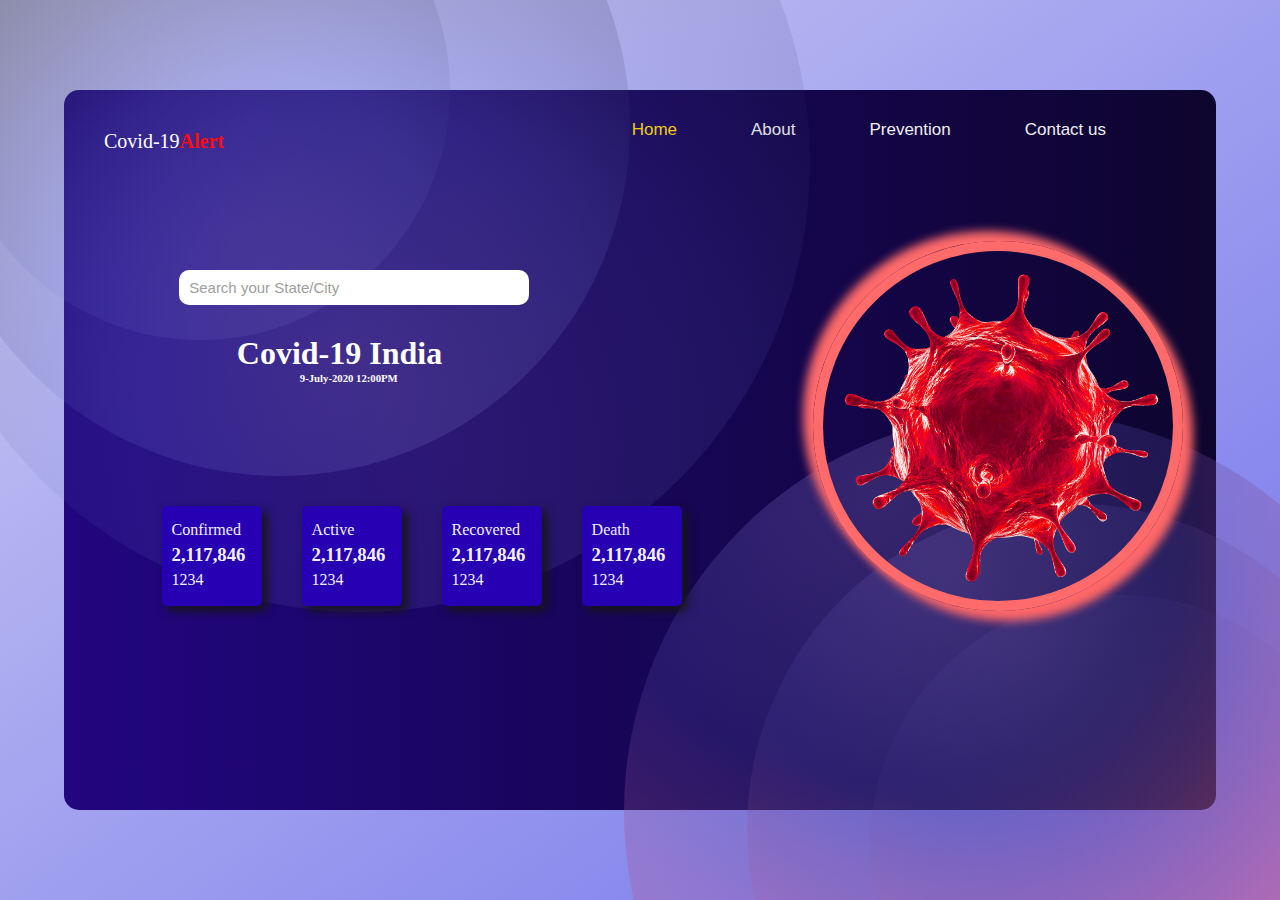
<file: Covid meter/index.html>
<!DOCTYPE html>
<html lang="en">
<head>
    <meta charset="UTF-8">
    <meta name="viewport" content="width=device-width, initial-scale=1.0">
    <meta http-equiv="X-UA-Compatible" content="ie=edge">
    <title>Home | Corona Survey</title>
    <link rel="stylesheet" href="style .css">
</head>
<body>
  <div id="main">
    <div id="circleblue">
        <div id="circleoneb" class="bluecircle"></div>
        <div id="circletwob" class="bluecircle"></div> 
        <div id="circlethreeb"class="bluecircle" ></div>
    </div>
    <div id="circlepurple">
        <div id="circleonep" class="purplecircle"></div>
        <div id="circletwop" class="purplecircle"></div> 
        <div id="circlethreep"class="purplecircle" ></div>
    </div>
    <div id="container"> 
        <div id="navbar">
            <div id="logo">
                <div id="pagename">Covid-19<span><b>Alert</b></span></div>
            </div>
            <div id="nav">
                <a id="Home" class="navlist" href="#" active>Home</a>
                <a class="navlist" href="#">About</a>
                <a class="navlist" href="#">Prevention</a>
                <a class="navlist" href="#">Contact us</a>
            </div>
        </div>
    <div id="inputs">
      <input type="text" placeholder="Search your State/City">
    </div>
      <div id="text">
      <h1>Covid-19 India</h1>
      <h6>9-July-2020 12:00PM</h6>
    </div>
      <div id="data">
    <div id="confirmed" class="square">
        <p>Confirmed</p>
        <h3>2,117,846</h3>
        <p>1234</p>
    </div>
    <div id="active" class="square">
        <p>Active</p>
        <h3>2,117,846</h3>
        <p>1234</p>
    </div>
    <div id="recovered" class="square">
        <p>Recovered</p>
        <h3>2,117,846</h3>
        <p>1234</p>
    </div>
    <div id="death" class="square">
        <p>Death</p>
        <h3>2,117,846</h3>
        <p>1234</p>
    </div>
</div>
       <div id="coronaimage">

    </div>
    </div>
</div>
</div>

</body>
</html>
</file>
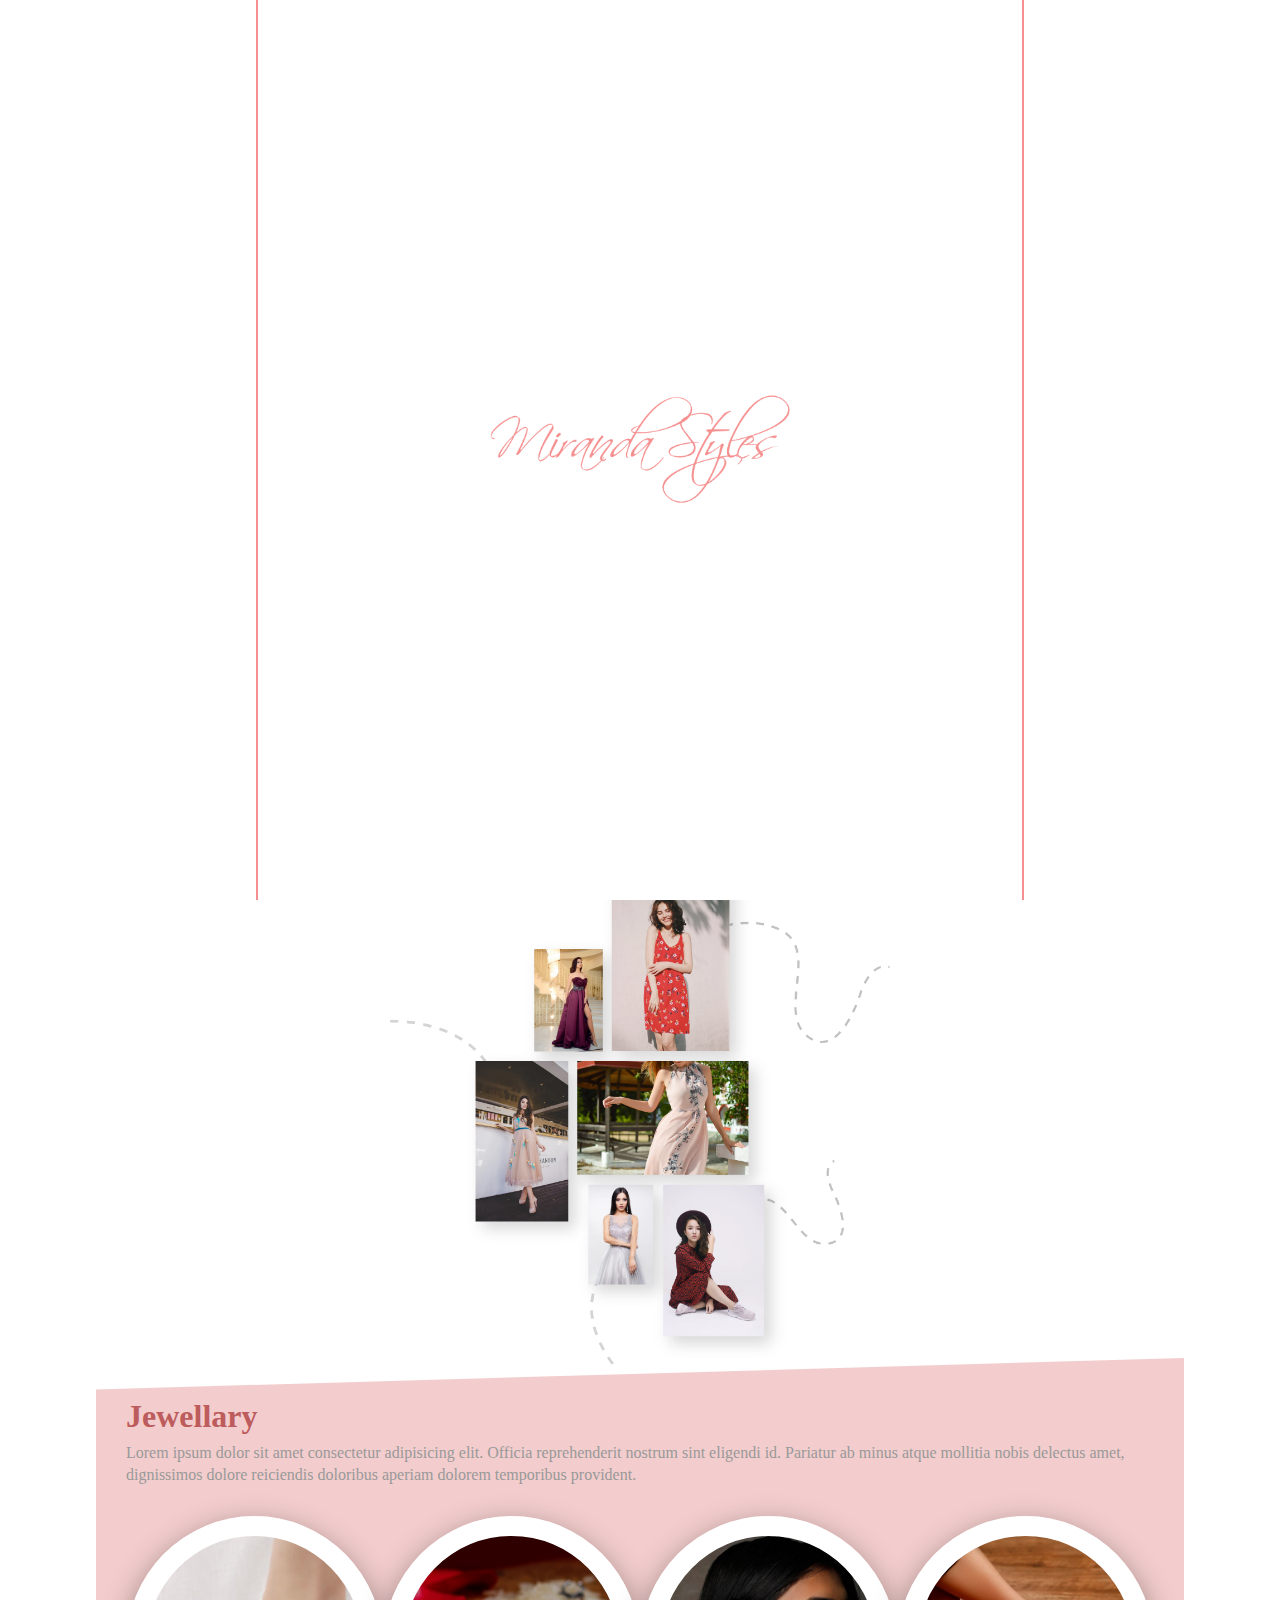
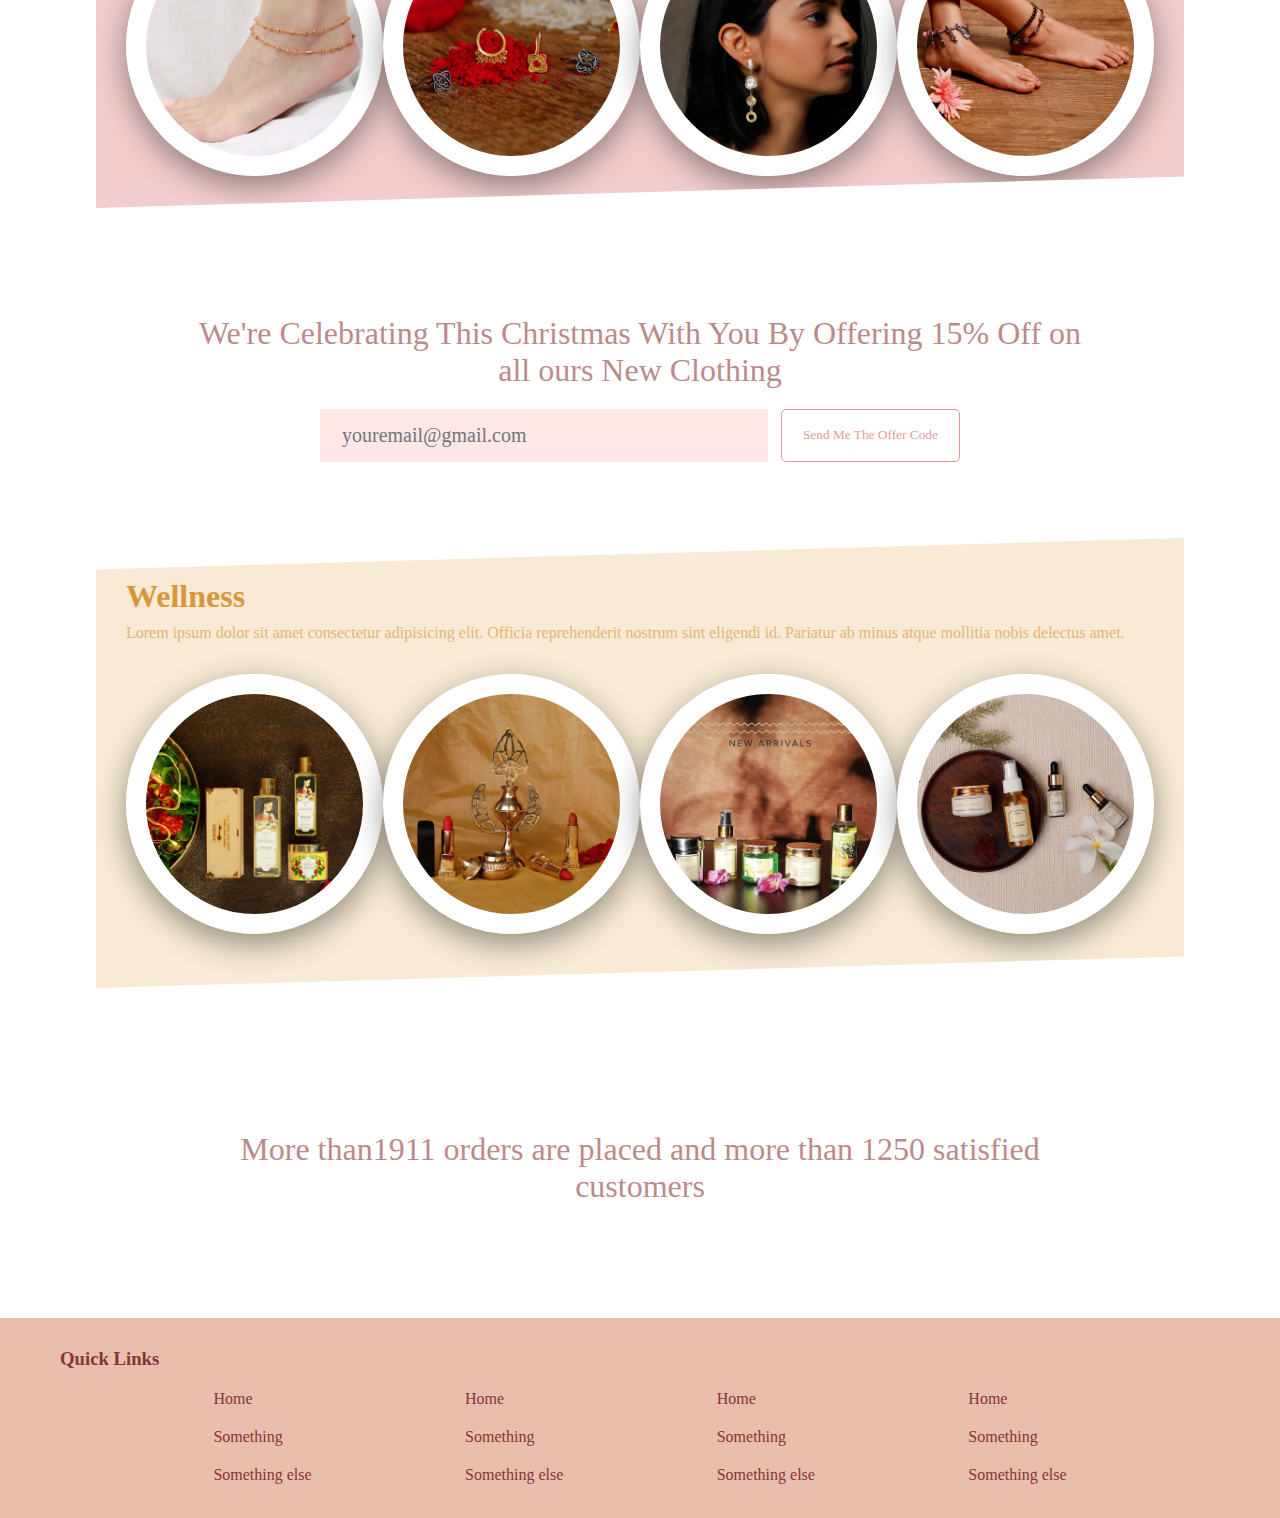
<file: landing page of shopping site/index.html>
<!DOCTYPE html>
<html lang="en">
<head>
    <meta charset="UTF-8">
    <meta name="viewport" content="width=device-width, initial-scale=1.0">
    <meta http-equiv="X-UA-Compatible" content="ie=edge">
    <title>Document</title>
    <link rel="stylesheet" href="style.css">
    <link rel="stylesheet" href="https://stackpath.bootstrapcdn.com/font-awesome/4.7.0/css/font-awesome.min.css">
</head>
<body>
  <div id="startingoverlay">
    <div id="line1"></div>
    <img src="miranda.png" alt="">
    <div id="line2"></div>
  </div>
    <div id="pink">
      <div id="content">
            <h3><b>Mirinda</b> style</h3>
            <div id="links">
                <button><i class="fa fa-bell"></i></button>
                <button><i class="fa fa-facebook"></i></button>
                <button><i class="fa fa-instagram"></i></button>
                <button>login</button>
                <button>Create new account</button>
           </div>
        </div>
        <div id="overlay">
            <div id="text">
              <h1>The most beautiful makeup of a woman <br>is passion.But <b>cosmetics are <br>easier to buy.</b></h1>
              <div id="inputs">
                <input type="text" placeholder="youremail@gmail.com">
               <button>Signup new offers</button>
             </div>
           </div>
        </div>
    </div>
    <div id="arrivals">
      <div id="container">
        <h1> New Arrivals</h1>
        <p>Lorem ipsum dolor, sit amet consectetur adipisicing elit. Nesciunt corporis, vel aspernatur officia tenetur, impedit tempore dolorem eaque esse minima suscipit laborum commodi soluta repudiandae.</p>
        <div id="image">
          <img src="clg2.png";>
       </div>
      </div>
    </div>
    <div id="jewellary">
      <div id="clips">
        <h1>Jewellary</h1>
        <p>Lorem ipsum dolor sit amet consectetur adipisicing elit. Officia reprehenderit nostrum sint eligendi id. Pariatur ab minus atque mollitia nobis delectus amet, dignissimos dolore reiciendis doloribus aperiam dolorem temporibus provident.</p>
        <div id="circle">
           <div id="one" class="elem"></div>
           <div id="two" class="elem"></div>
           <div id="three" class="elem"></div>
           <div id="four" class="elem"></div>
        </div>
      </div>
    </div>
    <div id="offers">
      <h1>We're Celebrating This Christmas With You By Offering <b>15% Off</b> on all ours New Clothing</h1>
      <div id="offerinput">
        <input type="text" placeholder="youremail@gmail.com">
        <button>Send Me The Offer Code</button>
      </div>
    </div>
    <div id="jewellary2">
      <div id="clips2">
        <h1>Wellness</h1>
        <p>Lorem ipsum dolor sit amet consectetur adipisicing elit. Officia reprehenderit nostrum sint eligendi id. Pariatur ab minus atque mollitia nobis delectus amet.</p>
        <div id="circle">
           <div id="onej" class="elem"></div>
           <div id="twoj" class="elem"></div>
           <div id="threej" class="elem"></div>
           <div id="fourj" class="elem"></div>
        </div>
      </div>
    </div>
    <div id="offers">
      <h1>More than<b>1911 orders </b>are placed and more than <b>1250 satisfied </b>customers</h1>
      </div>
      <div id="footer">
         <h3>Quick  Links</h3>
          <div id="parentdiv">
          <div class="link">
            <a href="#">Home</a>
            <a href="#">Something</a>
            <a href="#">Something else</a>
          </div>
          <div class="link">
            <a href="#">Home</a>
            <a href="#">Something</a>
            <a href="#">Something else</a>
          </div>
          <div class="link">
            <a href="#">Home</a>
            <a href="#">Something</a>
            <a href="#">Something else</a>
          </div>
          <div class="link">
            <a href="#">Home</a>
            <a href="#">Something</a>
            <a href="#">Something else</a>
          </div>
        </div>
      </div>
</body>
</html>
</file>
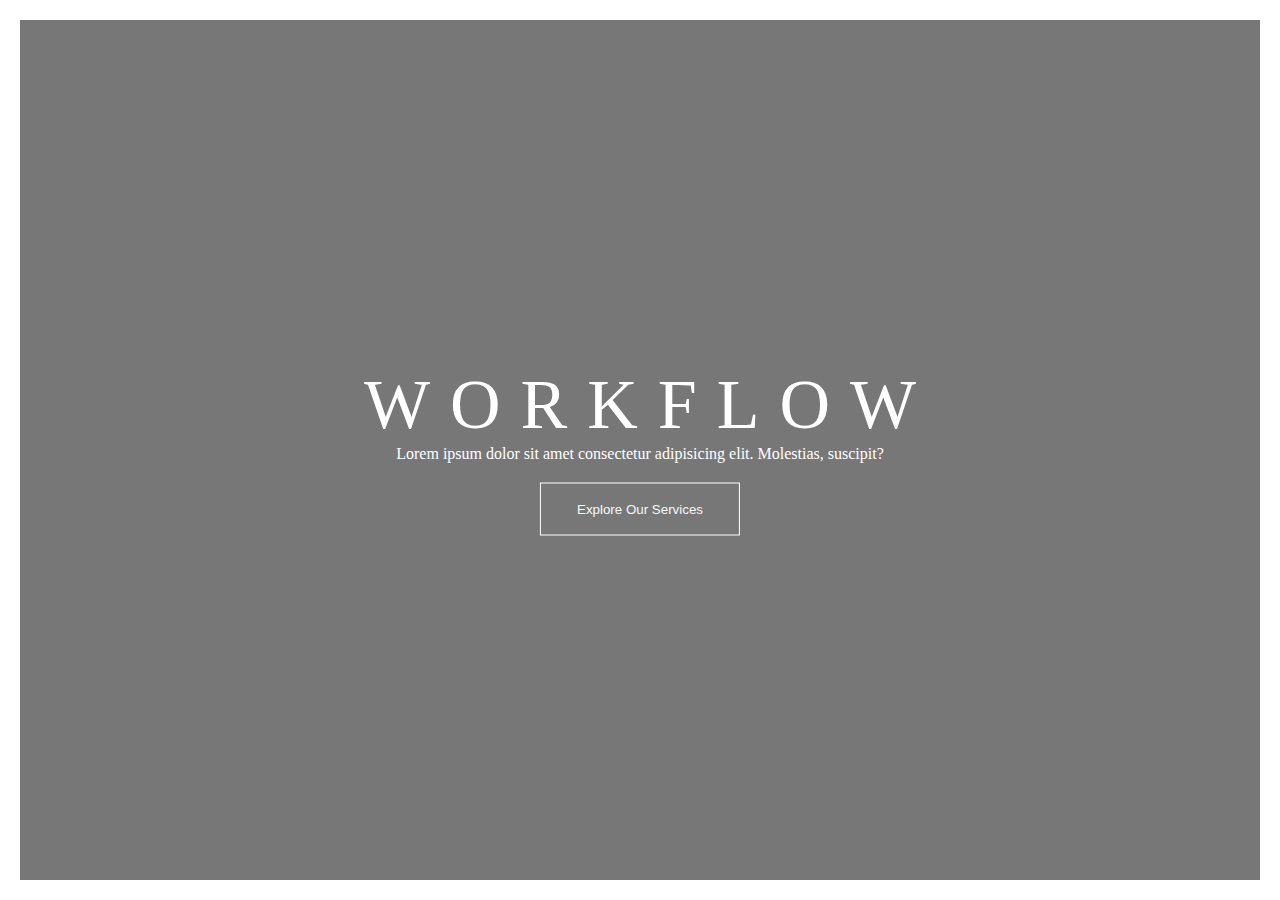
<file: very first practice  page/index.html>
<!DOCTYPE html>
<html lang="en">

<head>
    <meta charset="UTF-8">
    <meta name="viewport" content="width=device-width, initial-scale=1.0">
    <meta http-equiv="X-UA-Compatible" content="ie=edge">
    <title>Document</title>
    <link rel="stylesheet" href="style.css">
</head>
<body>
   <div id="background">
       <div id="overlay">
           <div id="text">
               <h1>Workflow</h1>
               <p>Lorem ipsum dolor sit amet consectetur adipisicing elit. Molestias, suscipit?</p>
               <button>Explore Our Services</button>
            </div>
       </div>
   </div>
</body>
</html>
</file>
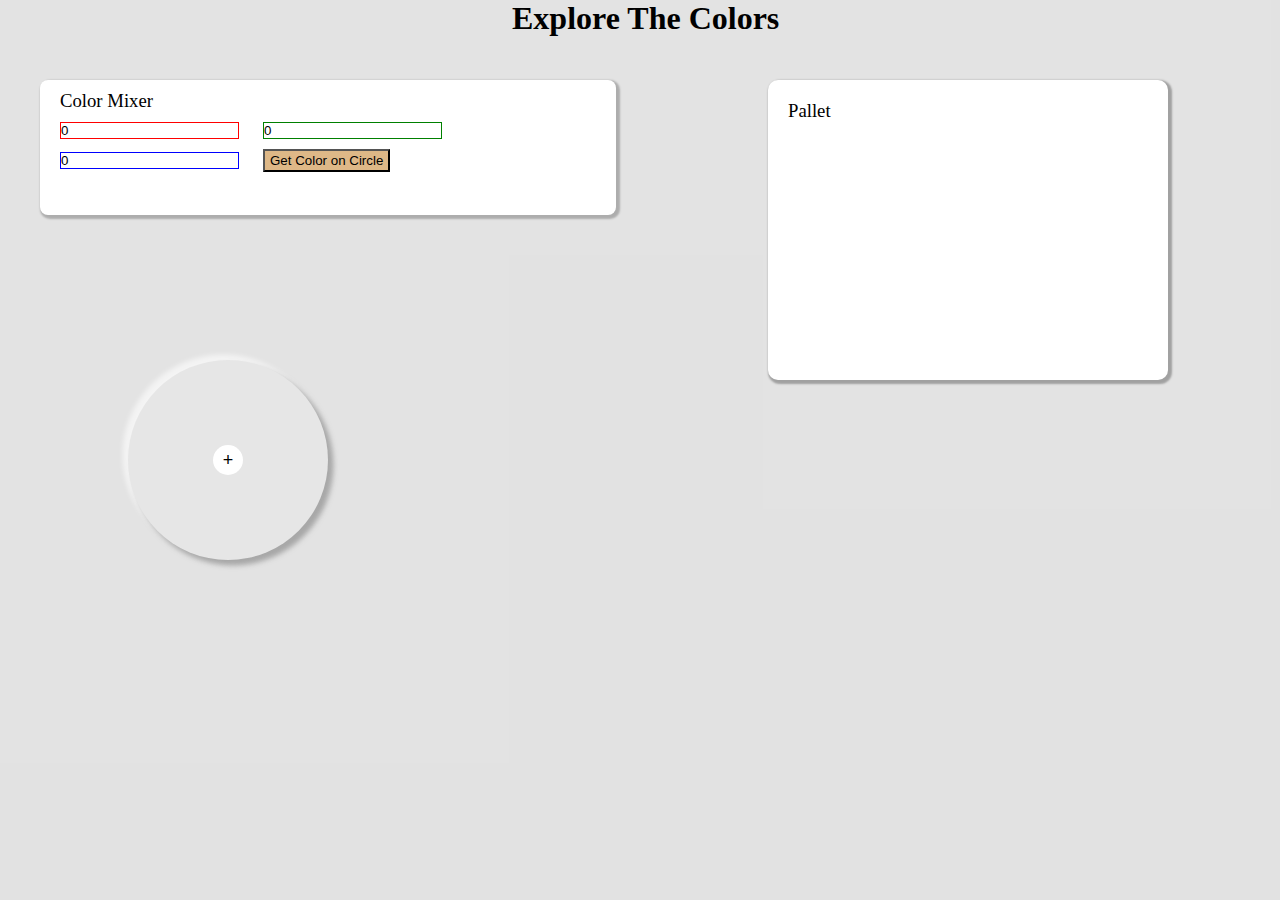
<file: color picker/index34.html>
<!DOCTYPE html>
<html lang="en">

<head>
    <meta charset="UTF-8">
    <meta name="viewport" content="width=device-width, initial-scale=1.0">
    <meta http-equiv="X-UA-Compatible" content="ie=edge">
    <title>color picker</title>
    <link rel="stylesheet" href="style34.css">
</head>

<body>
    <h1>Explore The Colors</h1>

    <div id="pallete">
        <div id="pal">
            <h3>Pallet</h3>
        </div>
        <div id="help"></div>
        <div id="pata_na">
            <div id="colorsss"></div>
          
        </div>
    </div>

    <div id="colors">
        <button id="add">+</button>
    </div>

    <div id="colormixer">
        <h3>Color Mixer</h3>
        <input id="red" type="text" value="0" placeholder="red">
        <input id="green" type="text" value="0" placeholder="green">
        <input id="blue" type="text" value="0" placeholder="blue">
        <button id="button">Get Color on Circle</button>
    </div>

    <script src="script34.js"></script>
</body>

</html>
</file>
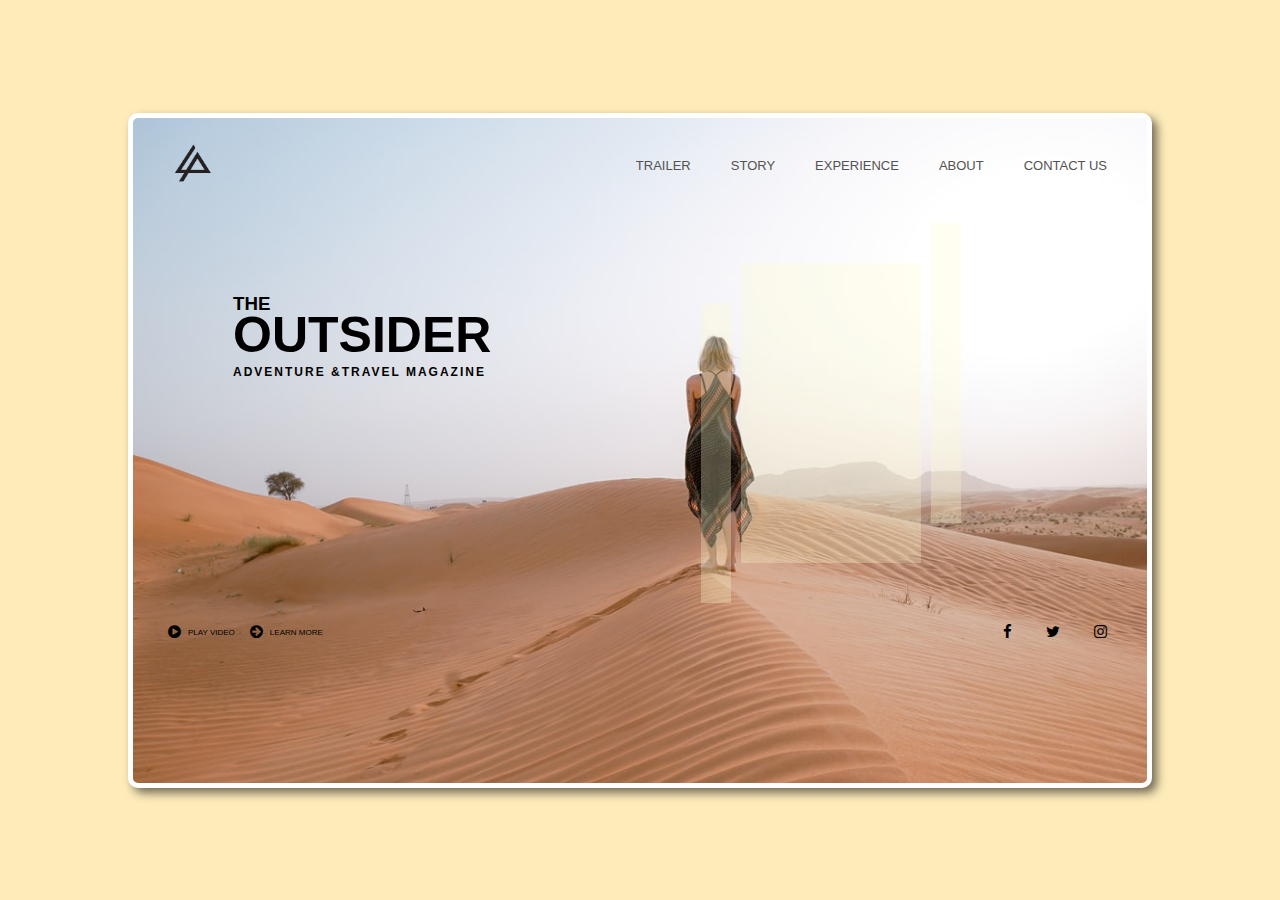
<file: Travel guide/index3.html>
<!DOCTYPE html>
<html lang="en">
<head>
    <meta charset="UTF-8">
    <meta name="viewport" content="width=device-width, initial-scale=1.0">
    <meta http-equiv="X-UA-Compatible" content="ie=edge">
    <title>Document</title>
    <link rel="stylesheet" href="style3.css">
    <link rel="stylesheet" href="https://stackpath.bootstrapcdn.com/font-awesome/4.7.0/css/font-awesome.min.css">
</head>
<body>
    <main id="sheet">
        <div id="nav">
            <img src="logo.png">
            <ul id=list>
                <li>TRAILER</li>
                <li>STORY</li>
                <li>EXPERIENCE</li>
                <li>ABOUT</li>
                <li>CONTACT US</li>
            </ul>
        </div>
        <div id="mid">
            <div id="one">
                <h3>THE</h3>
                <h1><b>OUTSIDER</b></h1>
                <h4>ADVENTURE &TRAVEL MAGAZINE</h4>
            </div>
            <div .class="overlay" id="two"></div>
            <div .class="overlay" id="three"></div>
            <div .class="overlay" id="four"></div>
        </div>
        <div id="footer">
        <div id="play">
         <button><i class="fa fa-play-circle"></i></button>
         <p>PLAY VIDEO</p>
         <button><i class="fa fa-arrow-circle-right"></i></button> 
         <p>LEARN MORE</p>
        </div>
         <div id="fb">
         <button><i class="fa fa-facebook"></i></button>
         <button><i class="fa fa-twitter"></i></button>
         <button><i class="fa fa-instagram"></i></button>
        </div>
        </div> 
       </main>
    
</body>
</html>
</file>
<file: Covid meter/style .css>
*{
    margin:0;
    padding:0;
    box-sizing: border-box;
}

html,body{
    width:100%;
    height:100%;

}
#main{
    width:100%;
    height:100%;
    background-image: linear-gradient(to bottom right,rgb(205, 205, 243), rgb(115, 115, 236));
    display:flex;
    align-items: center;
    justify-content:center;
}

#container{
    width:90%;
    min-height:80%;
    background-image:linear-gradient(to right, rgb(33, 6, 128), rgb(14, 5, 46));
    position: relative;
    border-radius: 15px;
}
#circleblue #circleoneb{
    width:900px;
    height:900px;
    clip-path: circle(50% at 40% 18%);
    z-index: 2;
    position: absolute;
    top:0%;
    left:0%;
    opacity: 0.1;
}
#circleblue #circletwob{
    width:700px;
    height:700px;
    clip-path: circle(50% at 40% 18%); 
    z-index: 4;
    position: absolute;
    top:0%;
    left:0%;
    opacity: 0.15;
}
#circleblue #circlethreeb{
    width:500px;
    height:500px;
    clip-path: circle(50% at 40% 18%);
    z-index: 9;
    position: absolute;
    top:0%;
    left:0%;
    opacity:0.1;
   
}
.bluecircle{
    background-image: radial-gradient(circle, rgb(193, 184, 245), rgb(120, 131, 228), rgb(1, 0, 12));
}
#circlepurple #circleonep{
    width:800px;
    height:800px;
    clip-path: circle(50% at 68% 89%);
    z-index: 2;
    position: absolute;
    bottom:0%;
    right:0%;
    opacity: 0.3;
}
#circlepurple #circletwop{
    width:650px;
    height:650px;
    z-index: 4;
    clip-path: circle(50% at 68% 89%);
    position: absolute;
    bottom:0%;
    right:0%;
    opacity: 0.2;
}
#circlepurple #circlethreep{
    width:500px;
    height:500px;
    z-index: 9;
    clip-path: circle(50% at 68% 89%);
    position: absolute;
    bottom:0%;
    right:0%;
    opacity:0.1;
   
}
.purplecircle{
    background-image: radial-gradient(circle, rgb(134, 114, 204), rgb(74, 65, 158), rgb(233, 97, 127));
}
#navbar{
    display:flex;
    justify-content: space-between;
    align-items: center;
    height:80px;
    margin-right: 40px;

}
#coronaimage{
    width:370px;
    height:370px;
    border-radius: 50%;
    border:10px solid rgb(255, 107, 107);
    box-shadow:10px 10px 10px rgb(255, 104, 104),-10px -10px 10px rgb(255, 107, 107);
    background-position: center;
    background-size: cover;
    background-image: url(corona.png);
    position: absolute;
    z-index: 15;
    left:65%;
    top:21%;

}
#navbar .navlist{
    margin-right: 70px;
    text-decoration: none;
    font-family: -apple-system, BlinkMacSystemFont, 'Segoe UI', Roboto, Oxygen, Ubuntu, Cantarell, 'Open Sans', 'Helvetica Neue', sans-serif;
    font-size: 17px;
    margin-top: 40px;
    color: rgb(238, 238, 238);
}
#navbar #Home{
    color:gold

}
#logo #pagename{
    margin-left:40px;
    font-size:20px;
    color:rgb(255, 255, 255);
    position: absolute;
    z-index:17;

}
#logo #pagename span{
    color:rgb(255, 10, 10);
    position: absolute;
    z-index: 17;
       
}
#data{
    flex-direction:row;
    width:600px;
    min-height:140px;
    display: flex;
    justify-content: space-evenly;
    align-items: center;
    position: absolute;
    top:55%;
    left:5%;
    z-index: 16;

}
#container .square{
    width:100px;
    min-height:100px;
    background-color: rgb(39, 0, 180);
    border-radius: 5px;
    padding:10px;
    box-shadow: 5px 5px 10px rgb(22, 22, 22);
    
}
h3,p{
    margin-top: 5px;
    color:rgb(241, 241, 241)
}

#inputs input{
    width:350px;
    height:35px;
    border:none;
    font-size: 15px;
    border-radius: 10px;
    outline-color: rgb(24, 3, 100);
    padding:10px 10px;
    position: absolute;
    top:25%;
    left:10%;
    z-index: 16;
}
#inputs input::placeholder{
    opacity: .7;
}

#container #text{
    color:rgb(255, 255, 255);
    position: absolute;
    top:34%;
    left:15%;
    z-index: 16;
}
#container #text h6{
    margin-left:63px;
    z-index: 16;
}
</file>
<file: landing page of shopping site/style.css>
*{
    margin:0;
    padding:0;
    box-sizing: border-box;
    font-family: 'Montserrat';
}

html,body{
    width:100%;
    height:100%;
}
#startingoverlay{
    width:100%;
    height:100%;
    position: fixed;
    top:0;
    left:0;
    z-index: 99999999999999999;
    background-color: #fff;
    animation: screenAnimate 2s cubic-bezier(0.19, 1, 0.22 ,1) 3s both;
}
#startingoverlay img{
    position:absolute;
    top:50%;
    width:300px;
    left:50%;
    transform: translate(-50%, -50%);
    animation: logoAnimate 2s  cubic-bezier(0.19, 1, 0.22 ,1) 2s both;
    

}

#startingoverlay #line1{
    position:absolute;
    left:20%;
    width:2px;
    height:100%;
    background-color:#F68F8F;
    animation:lineAnimate 2s cubic-bezier(0.19, 1, 0.22 ,1) 1s both;
}
#startingoverlay #line2{
    position:absolute;
    right:20%;
    bottom:0;
    width:2px;
    height:100%;
    background-color:#F68F8F;
    animation:lineAnimate 2s cubic-bezier(0.19, 1, 0.22 ,1) 1s both;
}

#pink{
     width:100%;
     height:80%;
     /*background-color: rgb(245, 148, 161);*/
      background-image: url(https://images.unsplash.com/photo-1562887085-d0aa7ff20b95?ixlib=rb-1.2.1&ixid=eyJhcHBfaWQiOjEyMDd9&auto=format&fit=crop&w=500&q=60);
     background-size: cover;
     background-position: center;
    }
#content{
    display:flex;
    justify-content: space-between;
    align-items: center;
    padding:0 50px;
    height: 60px;
    width:100%;
    background-color:#fff;
    color: rgb(245, 148, 161);
}

#content h3{
    font-weight: 300;
}

#content button{
    padding:9px 17px;
    background-color: transparent;
    border: 1px solid rgb(245, 148, 161);
    margin-left: 10px;
    color:rgb(245, 148, 161);
    border-radius: 5px;
    outline:none;

}
#content button:hover{
    cursor: pointer;
    background-color: rgb(245, 148, 161);
    color:#fff;
    border-color: rgb(245, 148, 161);

}

#overlay{
    width:100%;
    height: calc(100% - 60px);
    /*background-color:pink;*/
    background: linear-gradient(to right, rgba(253, 213, 213, 0.87),transparent);
}

#text{
   width:100%;
   padding: 140px 60px;
}
#text h1{
    font-weight: 400;
    font-family: 'Montserrat';
    color:rgb(197,125,125);
}

#text #inputs{ 
    display:flex;
    align-items: center;
    margin-top: 20px;
}

#inputs input{
    width:30%;
    border:none;
    font-size:18px;
    padding:15px 22px;
    outline-color:rgb(226, 154,154);
}
#inputs button{
    height:100%;
    padding: 17.5px  22px;
    background-color: #fff;
    color:rgb(122, 67, 67);
    border:none;
    margin-left: 20px;
    border-radius: 5px;
    outline-color: rgb(226, 154,154);
}
#inputs input::placeholder{
    opacity: .7;
}
#arrivals{
     position :relative;
    width:100%;
    min-height: 300px;
   /* background-color: seagreen;*/

}
#container{
    
    margin:0 auto;
    margin-top: 50px;
    width:85%;
    min-height:300px;
   /*background-color: sienna;*/
}

#container h1{
    color:#e29898;
}
#container p{
     font-weight: 400px;
     color:#999;
     margin-top: 7px;
     line-height: 22px;
}
#image{
   
    width:100%;
    height:500px;
    /*background-color: yellowgreen;*/
}



#image img{
     position: absolute;
     left:50%;
     transform:translate(-50%,0);
     width:500px;

}
#jewellary{
    width: 100%;
    height:450px;
   /* background-color: teal;*/
}

#clips{
  position: relative;
    width:85%;
    min-height:100%;
    background-color: rgba(241, 198, 198, 0.87);
    clip-path: polygon(0% 7%,100% 0%, 100% 93% ,0% 100%);
    margin:0 auto;
    padding:20px 30px;

}
#circle{
    position: relative;
    width:100%;
    height:260px;
    margin-top: 30px;
    justify-content: space-between;
    display:flex;
}
#clips h1{
    margin-top: 20px;
    color:#bd5c5c;
}

#clips p{
    font-weight: 400px;
    color:#999;
    margin-top: 7px;
    line-height: 22px;
}


.elem{
    width:260px;
    height:260px;
   /* background-color: tomato;*/
    border-radius: 50%;
    border:20px solid #fff;
    background-size: cover;
    box-shadow: 0 10px 30px rgba(0,0,0,0.404);
}

#one{
    background-image: url(j1.jpg);
}
#two{
    background-image: url(j2.jpg);
}
#three{
    background-image: url(j3.jpg);
}
#four{
    background-image: url(j4.jpg);
}
#offers{
    width:100%;
    height:300px;
    /*background-color: turquoise;*/
    margin-top: 30px;
    display: flex;
    flex-direction: column;
    justify-content: center;
    align-items: center;
}
#offers h1{
    width:70%;
    font-weight:300;
    font-family:'Montserrat';
    color:#bb8b8b;
    text-align: center;
}

#offerinput{
    width:50%;
    display:flex;
    justify-content: space-between;
    margin-top:20px;
}

#offerinput input{
    width:70%;
    font-size:20px;
    border:none;
    outline:none;
    background-color:rgb(253, 231,231);
    padding:15px 22px;
}
#offerinput input:placeholder{
    opacity: .6;
    color:#e29898;
}
#offerinput button{
    width:28%;
    height:100%;
    background-color: transparent;
    border-radius: 5px;
    border: 1.3px solid rgb(226,154,154);
    color:rgb(226,154,154);

}

#offerinput button:hover{
    color:#fff;
    cursor:pointer;
    background-color: rgb(226, 154,154);

}

#jewellary2{
    width: 100%;
    height:450px;
   /* background-color: teal;*/
}

#clips2{
  position: relative;
    width:85%;
    min-height:100%;
    background-color: rgb(248, 234, 212);
    clip-path: polygon(0% 7%,100% 0%, 100% 93% ,0% 100%);
    margin:0 auto;
    padding:20px 30px;

}

#clips2 h1{
    margin-top: 20px;
    color:#d89839;
}

#clips2 p{
    font-weight: 400px;
    color:rgb(226, 182, 115);
    margin-top: 7px;
    line-height: 22px;
}

#onej{
    background-image: url(w1.jpg);
}
#twoj{
    background-image: url(w2.jpg);
}
#threej{
    background-image: url(w3.jpg);
}
#fourj{
    background-image: url(w4.jpg);
}
#footer{
    width:100%;
    height:200px;
    background-color: rgb(233, 190, 173);
    padding: 30px 60px;
    
}
#footer h3{
    font-family: 'Montserrat';
    color:rgb(133,54,54);;
}
#parentdiv{
    display:flex;
    justify-content: space-evenly;
    align-items: center;
   /* background-color: salmon;*/

}
#parentdiv .link{
    display:flex;
    flex-direction: column;
    /*background-color: blueviolet;*/
}
.link a{
    text-decoration: none;
    margin-top: 20px;
    color:rgb(133,54,54);

}
@keyframes lineAnimate{
    from{
       height:100%;
    }
    to{
      height:0; 
    }
}
@keyframes logoAnimate{
    from{
     transform:translate(-50% , -50%) scale(1);
    }
    to{
     transform:translate(-50% ,-50%) scale(0);
    }
}
@keyframes screenAnimate{
    from{
       transform:translateY(0);
    }
    to{
        transform:translateY(-100%);  
    }
}
</file>
<file: very first practice  page/style.css>
*{
    margin: 0;
    padding: 0;
    box-sizing: border-box;
}

html,body{
    width:100%;
    height:100%;
}

body{
   padding:20px;

}

#background{
    width:100%;
    height:100%;
    background-image: url(https://images.unsplash.com/photo-1542744173-8e7e53415bb0?ixlib=rb-1.2.1&ixid=eyJhcHBfaWQiOjEyMDd9&auto=format&fit=crop&w=400&q=60);
    background-size: cover;
    background-position: center;   
}

#overlay{
    width:100%;
    height:100%;
    background-color: rgba(0, 0, 0, 0.534);
}

#text{
    position: absolute;
    top:50%;
    left:50%;
    transform:translate(-50%,-50%);
    text-align: center;
    /*background-color: red;*/
    color: #fff;
    /*font-family: Verdana, Geneva, Tahoma, sans-serif;*/
    animation: anim 1s cubic-bezier(0.19, 1, 0.22, 1) .5s both;
}

#text h1{
    font-size: 70px;
    letter-spacing: 20px;
    font-weight:300;
    text-transform: uppercase;
    margin-right: -20px;
}

#text p{
    font-weight: 200;
    margin-bottom: 20px;
}


#text button{
    padding:18px 36px;
    background-color:transparent;
    color:rgb(247, 247, 247);
    border:1.3px solid #fff;
}

@keyframes anim{
    from{
        transform: translate(-50%,-50%) translateY(100px);
        opacity: 0;
    }
    to{
        transform:translate(-50%,-50%) translateY(0px);
        opacity: 1;

    }
}
</file>
<file: color picker/style34.css>
*{
    padding:0;
    margin:0;
    box-sizing: border-box;
}

html,body{
    width:100%;
    height:100%;
    background-color:rgba(221, 221, 221, 0.6);
}

h1{
    margin-left: 40%;
 }

#pallete{  
    position:absolute;
    top:80px;
    left:60%;
    width:400px;
    height:300px;
    background-color: rgb(255, 255, 255);
    border-radius: 10px;
    box-shadow: 2px 2px 2px 2px #a1a1a1;
}   
#pal{
    margin-top: 20px;
    margin-left: 20px;
    margin-bottom: 5px;    
}

#pata_na{
    min-height:10%;
    max-height: 80%;
    width:97.5%;
    display:flex; 
    flex-wrap: wrap;
    overflow:auto; 
}

#colorsss{
    height:45px;
    width:45px;
   background-color: violet;
    border-radius:50%;
    border:3px solid wheat;
    margin:5px 7px;
}

#colors{
    position: absolute;
    top:40%;
    left:10%;
    width:200px;
    height:200px;
    display:flex;
    align-items: center;
    justify-content: center;
    background-color:rgb(230, 230, 230);
    border-radius: 50%;
    box-shadow: 5px 5px 5px 0.5px rgba(129, 129, 129, 0.6), -5px -5px 5px 0.5px rgba(255, 255, 255, 0.6);    
    
}

#add{
    height:30px;
    width:30px;
    border-radius: 60%;
    background-color: white;
    border:none;
    font-size: large;
    padding:5px 5px 5px 5px;
    position:absolute;

}

#colormixer{
    margin-top: 30px;
    position:absolute;
    top:50px;
    left:40px;
    padding:10px 20px;
    width:45%;
    height:15%;
    background-color: rgb(255, 255, 255);
    border-radius: 8px;
    box-shadow: 2px 2px 2px 2px #adadad;
}

h3{
    font-weight: 100;
}
input{
    margin-right:20px;
    margin-top:10px;
    border:1.5px solid red;
    outline: none;
}

input:nth-child(2){
   border-color: red;
   
} 
input:nth-child(3){
    border-color:green;
 } 
input:nth-child(4){
    border-color:blue;
 } 

#button{
    margin-top:10px;
    padding:2px 5px;
    background-color: burlywood;

}
</file>
<file: Travel guide/style3.css>
*{
    margin:0;
    padding:0;
    box-sizing: border-box;
}

html,body{
    width:100%;
    height:100%;
    background-color: rgb(253, 235, 185);
    display:flex;
    justify-content: center;
    align-items: center;
}

#sheet{
    width:80%;
    height:75%;
    background-color: rgb(90, 47, 47);
    border:5px solid #fff;
    border-radius:10px;
    background-image:url(one3.jpg) ;
    background-position:center;
    background-size: cover;
    box-shadow: 5px 5px 10px rgba(0, 0, 0, 0.548);
}
#nav{

   display: flex;
   justify-content: space-between;
   /*background-color: rgb(163, 35, 35); */
}
#nav img{
    margin-top: 15px;
    margin-left: 10px;
    width:100px;
    height:60px;
}
#logo{
    margin-top: 40px;
    margin-left:40px;
}
#list{
    display:flex;
   /* background-color: rgb(234, 240, 161);*/
    list-style: none;
}
li{
    color: rgb(83, 82, 82);
    font-weight: 500;
    font-family: sans-serif;
    font-size: 13px;
    margin-top: 40px;
    margin-right:40px;
   /* background-color: rgb(43, 81, 129);*/
}
#mid{
    display:flex;
}
#one{
    font-family: sans-serif;
    margin:100px
}
h1{
    font-size:50px;
    line-height: 40px;
}
h4{
    font-weight: 50px;
    letter-spacing: 2PX;
    font-size:12px ;
    margin-top: 10px;
}
#two{
    width:30px;
    height:300px;
    background-color: rgba(255, 250, 203, 0.295);
    margin-left: 110px;
    margin-right:10px;
    margin-top: 110px;
}
#three{
    width:180px;
    height:300px;
    background-color: rgba(255, 250, 203, 0.295);
    margin-right:10px;
    margin-top: 70px;
}   
#four{
    width:30px;
    height:300px;
    background-color: rgba(255, 250, 203, 0.295);
    margin-top: 30px;
} 

#footer{
    display:flex;
    justify-content: space-between;
    margin-top: 20px;
    margin-left: 20px;
}  
#footer button{
    background-color: transparent;
    outline:none;
    border-style: none;
}

#play{
    display:flex;
}
#play button{
    font-size: 15px; 
    margin-left: 15px; 

}
p{
    font-family: sans-serif;
    margin-top:5px;
    margin-left: 7px;
    font-size: 8px;
}
#fb{
    margin-right: 10px;
}
#fb button{
    margin-right: 30px;
    font-size: 15px;
    
}
</file>
